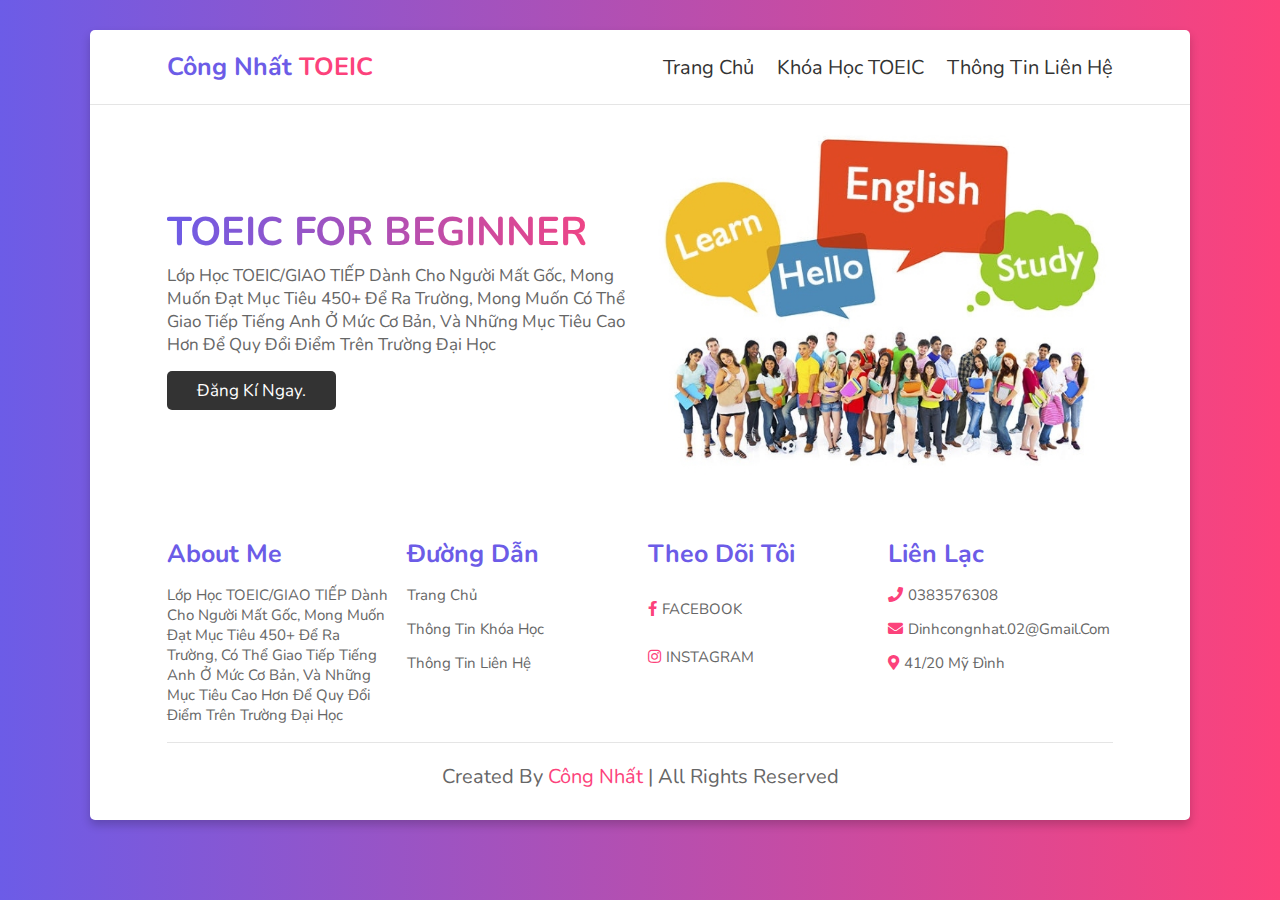
<file: index.html>
<!DOCTYPE html>
<html lang="en">
<head>
    <meta charset="UTF-8">
    <meta name="viewport" content="width=device-width, initial-scale=1.0">
    <title>Trang chủ</title>

    <!-- font awesome cdn link  -->
    <link rel="stylesheet" href="https://cdnjs.cloudflare.com/ajax/libs/font-awesome/5.15.3/css/all.min.css">

    <!-- custom css file link  -->
    <link rel="stylesheet" href="css/style.css">

</head>
<body>
    
<div class="container">

<header>

    <a href="index.html" class="logo">Công Nhất<span> TOEIC</span></a>

    <div id="menu" class="fas fa-bars"></div>

    <nav class="navbar">
        <a href="index.html">Trang chủ</a>
        <a href="course.html">Khóa học TOEIC</a>
        <a href="teacher.html">Thông tin liên hệ</a>
    </nav>

</header>

<!-- home section  -->

<section class="home">

    <div class="content">
        <h3>TOEIC FOR BEGINNER</h3>
        <p>Lớp học TOEIC/GIAO TIẾP dành cho người mất gốc, mong muốn đạt mục tiêu 450+ để ra trường, mong muốn có thể giao tiếp tiếng anh ở mức cơ bản, Và những mục tiêu cao hơn để quy đổi điểm trên trường đại học</p>
        <a href="https://forms.gle/wRhCtrhWpLTEQvEEA" class="btn">Đăng kí ngay.</a>
    </div>

    <div class="image">
        <img src="images/home-img.jpg" alt="">
    </div>

</section>

<section class="footer">

    <div class="box-container">

        <div class="box">
            <h3>about me</h3>
            <p>Lớp học TOEIC/GIAO TIẾP dành cho người mất gốc, mong muốn đạt mục tiêu 450+ để ra trường, có thể giao tiếp tiếng anh ở mức cơ bản, Và những mục tiêu cao hơn để quy đổi điểm trên trường đại học</p>
        </div>

        <div class="box">
            <h3>Đường dẫn</h3>
            <a href="index.html">Trang chủ</a>
            <a href="course.html">Thông tin khóa học</a>
            <a href="teacher.html">Thông tin liên hệ</a>
        </div>


        <div class="box">
            <h3>Theo dõi tôi</h3>
            <p> <a href= "https://www.facebook.com/Suem.26042002.10122002"></a> <i class="fab fa-facebook-f"></i>FACEBOOK</p>
            <p> <a href= "https://www.instagram.com/congnhat_dcn"></a> <i class="fab fa-instagram"></i>INSTAGRAM</p>
        </div>

        <div class="box">
            <h3>Liên lạc</h3>
           <p> <i class="fas fa-phone"></i>0383576308</p>
           <p> <i class="fas fa-envelope"></i>dinhcongnhat.02@gmail.com</p>
           <p> <i class="fas fa-map-marker-alt"></i>41/20 Mỹ Đình</p>
        </div>

    </div>

    <div class="credit"> created by <span> Công Nhất </span> | all rights reserved </div>

</section>

</div>

<!-- custom js file link -->
<script src="js/script.js"></script>

</body>
</html>
</file>
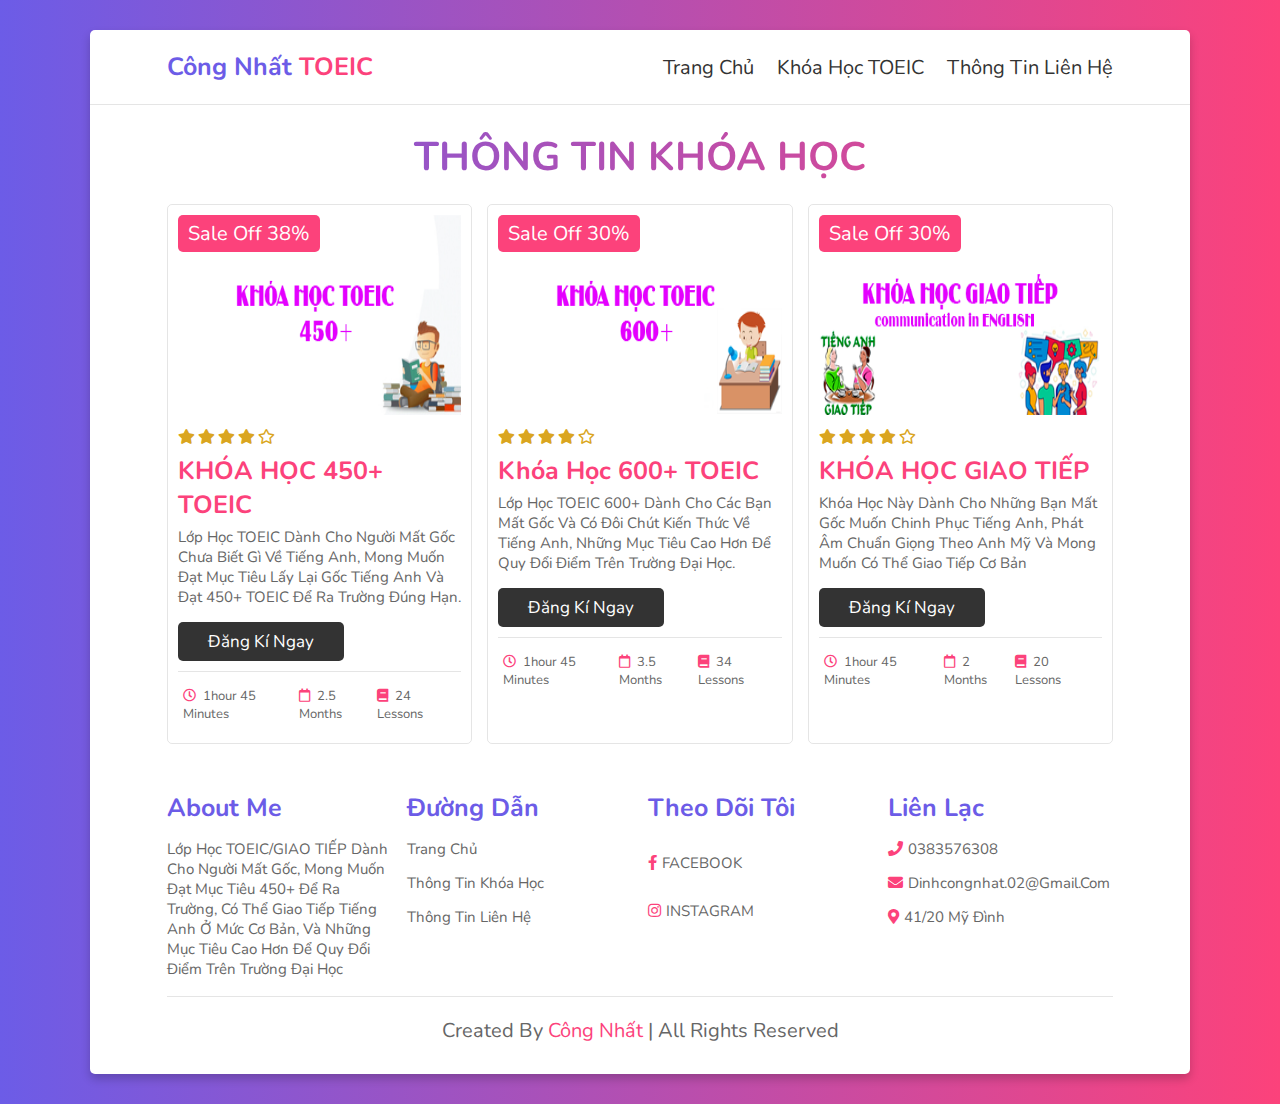
<file: course.html>
<!DOCTYPE html>
<html lang="en">
<head>
    <meta charset="UTF-8">
    <meta name="viewport" content="width=device-width, initial-scale=1.0">
    <title>Thông tin khóa học</title>

    <!-- font awesome cdn link  -->
    <link rel="stylesheet" href="https://cdnjs.cloudflare.com/ajax/libs/font-awesome/5.15.3/css/all.min.css">

    <!-- custom css file link  -->
    <link rel="stylesheet" href="css/style.css">

</head>
<body>
    
<div class="container">

<header>

    <a href="index.html" class="logo">Công Nhất<span> TOEIC</span></a>

    <div id="menu" class="fas fa-bars"></div>

    <nav class="navbar">
        <a href="index.html">Trang chủ</a>
        <a href="course.html">Khóa học TOEIC</a>
        <a href="teacher.html">Thông tin liên hệ</a>
    </nav>

</header>

<h1 class="heading"> THÔNG TIN KHÓA HỌC </h1>

<!-- course section  -->

<section class="course">

    <div class="box">
        <span class="amount">sale off 38%</span>
        <img src="images/450.png" alt="">
        <div class="stars">
            <i class="fas fa-star"></i>
            <i class="fas fa-star"></i>
            <i class="fas fa-star"></i>
            <i class="fas fa-star"></i>
            <i class="far fa-star"></i>
        </div>
        <h3>KHÓA HỌC 450+ TOEIC</h3>
        <p>Lớp Học TOEIC Dành Cho Người Mất Gốc Chưa biết gì về tiếng anh, Mong Muốn Đạt Mục Tiêu lấy lại gốc tiếng anh và đạt 450+ TOEIC Để Ra Trường đúng hạn.</p>
        <a href="https://forms.gle/wRhCtrhWpLTEQvEEA" class="btn">Đăng kí ngay</a>
        <div class="icons">
            <p> <i class="far fa-clock"></i> 1hour 45 minutes </p>
            <p> <i class="far fa-calendar"></i> 2.5 months </p>
            <p> <i class="fas fa-book"></i> 24 lessons </p>
        </div>
    </div>

    <div class="box">
        <span class="amount">Sale off 30%</span>
        <img src="images/600.png" alt="">
        <div class="stars">
            <i class="fas fa-star"></i>
            <i class="fas fa-star"></i>
            <i class="fas fa-star"></i>
            <i class="fas fa-star"></i>
            <i class="far fa-star"></i>
        </div>
        <h3>Khóa học 600+ TOEIC</h3>
        <p>Lớp học TOEIC 600+ dành cho các bạn mất gốc và có đôi chút kiến thức về tiếng anh, những mục tiêu cao hơn để quy đổi điểm trên trường đại học.</p>
        <a href="https://forms.gle/wRhCtrhWpLTEQvEEA" class="btn">Đăng kí ngay</a>
        <div class="icons">
            <p> <i class="far fa-clock"></i> 1hour 45 minutes </p>
            <p> <i class="far fa-calendar"></i> 3.5 months </p>
            <p> <i class="fas fa-book"></i> 34 lessons </p>
        </div>
    </div>

    <div class="box">
        <span class="amount">Sale off 30%</span>
        <img src="images/communication.png" alt="">
        <div class="stars">
            <i class="fas fa-star"></i>
            <i class="fas fa-star"></i>
            <i class="fas fa-star"></i>
            <i class="fas fa-star"></i>
            <i class="far fa-star"></i>
        </div>
        <h3>KHÓA HỌC GIAO TIẾP</h3>
        <p>Khóa học này dành cho những bạn mất gốc muốn chinh phục tiếng anh, phát âm chuẩn giọng theo anh Mỹ và mong muốn có thể giao tiếp cơ bản </p>
        <a href="https://forms.gle/wRhCtrhWpLTEQvEEA" class="btn">Đăng kí ngay</a>
        <div class="icons">
            <p> <i class="far fa-clock"></i> 1hour 45 minutes </p>
            <p> <i class="far fa-calendar"></i> 2 months </p>
            <p> <i class="fas fa-book"></i> 20 lessons </p>
        </div>
    </div>

</section>


<!-- footer section  -->

<section class="footer">

    <div class="box-container">

        <div class="box">
            <h3>about me</h3>
            <p>Lớp học TOEIC/GIAO TIẾP dành cho người mất gốc, mong muốn đạt mục tiêu 450+ để ra trường, có thể giao tiếp tiếng anh ở mức cơ bản, Và những mục tiêu cao hơn để quy đổi điểm trên trường đại học</p>
        </div>

        <div class="box">
            <h3>Đường dẫn</h3>
            <a href="index.html">Trang chủ</a>
            <a href="course.html">Thông tin khóa học</a>
            <a href="teacher.html">Thông tin liên hệ</a>
        </div>



        <div class="box">
            <h3>Theo dõi tôi</h3>
            <p> <a href= "https://www.facebook.com/Suem.26042002.10122002"></a> <i class="fab fa-facebook-f"></i>FACEBOOK</p>
            <p> <a href= "https://www.instagram.com/congnhat_dcn"></a> <i class="fab fa-instagram"></i>INSTAGRAM</p>
        </div>

        <div class="box">
            <h3>Liên lạc</h3>
           <p> <i class="fas fa-phone"></i>0383576308</p>
           <p> <i class="fas fa-envelope"></i>dinhcongnhat.02@gmail.com</p>
           <p> <i class="fas fa-map-marker-alt"></i>41/20 Mỹ Đình</p>
        </div>

    </div>

    <div class="credit"> created by <span> Công Nhất </span> | all rights reserved </div>

</section>

</div>

<!-- custom js file link -->
<script src="js/script.js"></script>

</body>
</html>
</file>
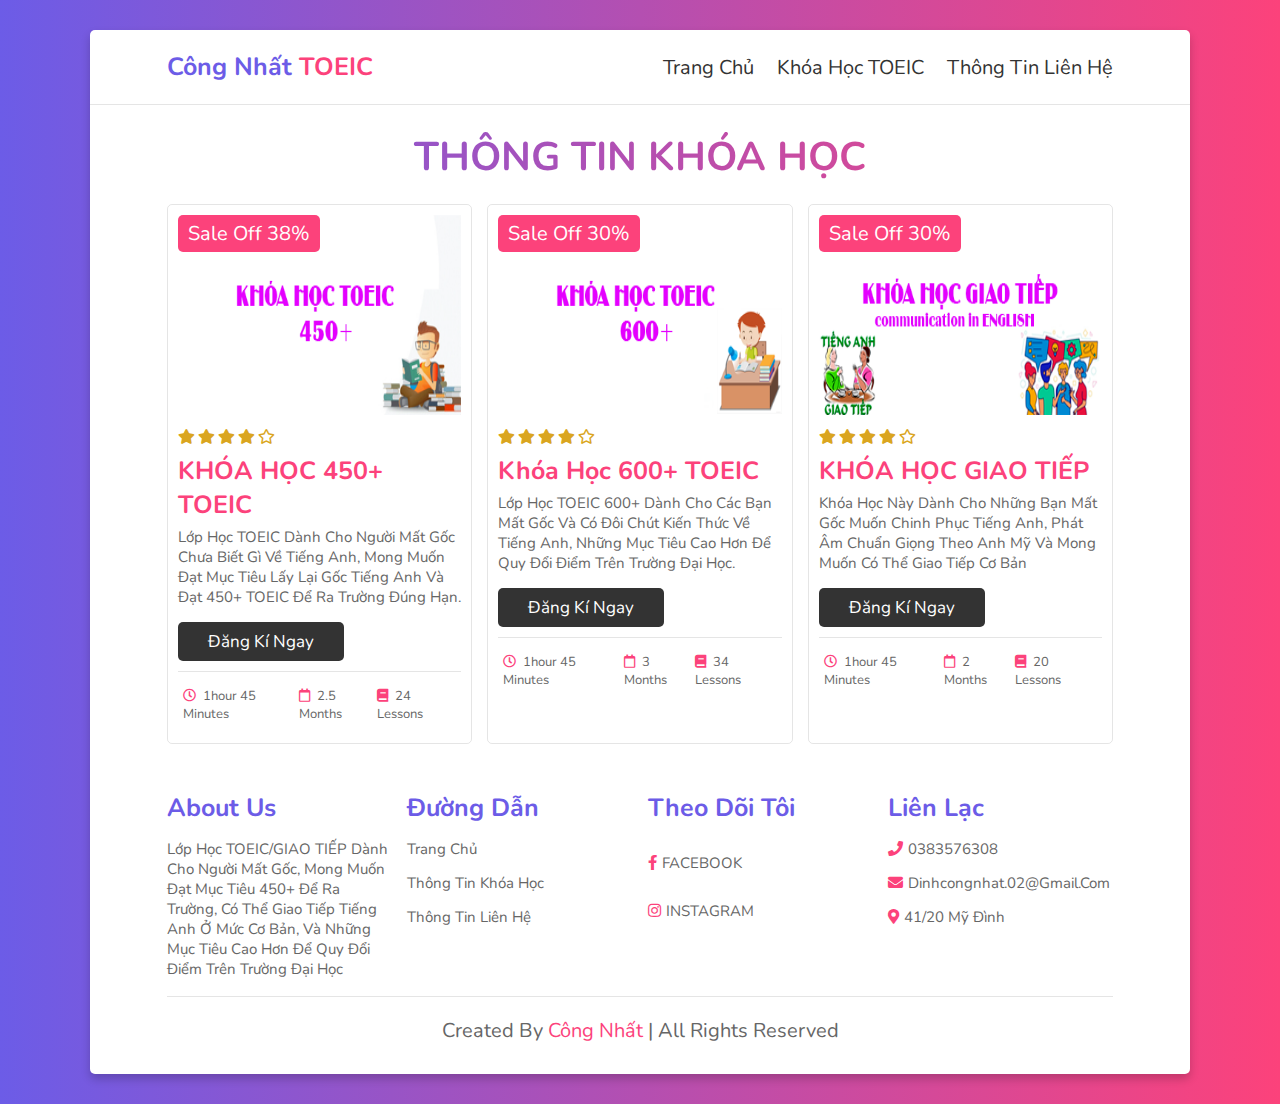
<file: courses.html>
<!DOCTYPE html>
<html lang="en">
<head>
    <meta charset="UTF-8">
    <meta name="viewport" content="width=device-width, initial-scale=1.0">
    <title>Thông tin khóa học</title>

    <!-- font awesome cdn link  -->
    <link rel="stylesheet" href="https://cdnjs.cloudflare.com/ajax/libs/font-awesome/5.15.3/css/all.min.css">

    <!-- custom css file link  -->
    <link rel="stylesheet" href="css/style.css">

</head>
<body>
    
<div class="container">

<header>

    <a href="#" class="logo">Công Nhất<span> TOEIC</span></a>

    <div id="menu" class="fas fa-bars"></div>

    <nav class="navbar">
        <a href="index.html">Trang chủ</a>
        <a href="course.html">Khóa học TOEIC</a>
        <a href="teacher.html">Thông tin liên hệ</a>
    </nav>

</header>

<h1 class="heading"> THÔNG TIN KHÓA HỌC </h1>

<!-- course section  -->

<section class="course">

    <div class="box">
        <span class="amount">sale off 38%</span>
        <img src="images/450.png" alt="">
        <div class="stars">
            <i class="fas fa-star"></i>
            <i class="fas fa-star"></i>
            <i class="fas fa-star"></i>
            <i class="fas fa-star"></i>
            <i class="far fa-star"></i>
        </div>
        <h3>KHÓA HỌC 450+ TOEIC</h3>
        <p>Lớp Học TOEIC Dành Cho Người Mất Gốc Chưa biết gì về tiếng anh, Mong Muốn Đạt Mục Tiêu lấy lại gốc tiếng anh và đạt 450+ TOEIC Để Ra Trường đúng hạn.</p>
        <a href="https://forms.gle/wRhCtrhWpLTEQvEEA" class="btn">Đăng kí ngay</a>
        <div class="icons">
            <p> <i class="far fa-clock"></i> 1hour 45 minutes </p>
            <p> <i class="far fa-calendar"></i> 2.5 months </p>
            <p> <i class="fas fa-book"></i> 24 lessons </p>
        </div>
    </div>

    <div class="box">
        <span class="amount">Sale off 30%</span>
        <img src="images/600.png" alt="">
        <div class="stars">
            <i class="fas fa-star"></i>
            <i class="fas fa-star"></i>
            <i class="fas fa-star"></i>
            <i class="fas fa-star"></i>
            <i class="far fa-star"></i>
        </div>
        <h3>Khóa học 600+ TOEIC</h3>
        <p>Lớp học TOEIC 600+ dành cho các bạn mất gốc và có đôi chút kiến thức về tiếng anh, những mục tiêu cao hơn để quy đổi điểm trên trường đại học.</p>
        <a href="https://forms.gle/wRhCtrhWpLTEQvEEA" class="btn">Đăng kí ngay</a>
        <div class="icons">
            <p> <i class="far fa-clock"></i> 1hour 45 minutes </p>
            <p> <i class="far fa-calendar"></i> 3 months </p>
            <p> <i class="fas fa-book"></i> 34 lessons </p>
        </div>
    </div>

    <div class="box">
        <span class="amount">Sale off 30%</span>
        <img src="images/communication.png" alt="">
        <div class="stars">
            <i class="fas fa-star"></i>
            <i class="fas fa-star"></i>
            <i class="fas fa-star"></i>
            <i class="fas fa-star"></i>
            <i class="far fa-star"></i>
        </div>
        <h3>KHÓA HỌC GIAO TIẾP</h3>
        <p>Khóa học này dành cho những bạn mất gốc muốn chinh phục tiếng anh, phát âm chuẩn giọng theo anh Mỹ và mong muốn có thể giao tiếp cơ bản </p>
        <a href="https://forms.gle/wRhCtrhWpLTEQvEEA" class="btn">Đăng kí ngay</a>
        <div class="icons">
            <p> <i class="far fa-clock"></i> 1hour 45 minutes </p>
            <p> <i class="far fa-calendar"></i> 2 months </p>
            <p> <i class="fas fa-book"></i> 20 lessons </p>
        </div>
    </div>

</section>


<!-- footer section  -->

<section class="footer">

    <div class="box-container">

        <div class="box">
            <h3>about us</h3>
            <p>Lớp học TOEIC/GIAO TIẾP dành cho người mất gốc, mong muốn đạt mục tiêu 450+ để ra trường, có thể giao tiếp tiếng anh ở mức cơ bản, Và những mục tiêu cao hơn để quy đổi điểm trên trường đại học</p>
        </div>

        <div class="box">
            <h3>Đường dẫn</h3>
            <a href="#">Trang chủ</a>
            <a href="#">Thông tin khóa học</a>
            <a href="#">Thông tin liên hệ</a>
        </div>


        <div class="box">
            <h3>Theo dõi tôi</h3>
            <p> <a href= "https://www.facebook.com/Suem.26042002.10122002"></a> <i class="fab fa-facebook-f"></i>FACEBOOK</p>
            <p> <a href= "https://www.instagram.com/congnhat_dcn"></a> <i class="fab fa-instagram"></i>INSTAGRAM</p>
        </div>

        <div class="box">
            <h3>Liên lạc</h3>
           <p> <i class="fas fa-phone"></i>0383576308</p>
           <p> <i class="fas fa-envelope"></i>dinhcongnhat.02@gmail.com</p>
           <p> <i class="fas fa-map-marker-alt"></i>41/20 Mỹ Đình</p>
        </div>

    </div>

    <div class="credit"> created by <span> Công Nhất </span> | all rights reserved </div>

</section>

</div>

<!-- custom js file link -->
<script src="js/script.js"></script>

</body>
</html>
</file>
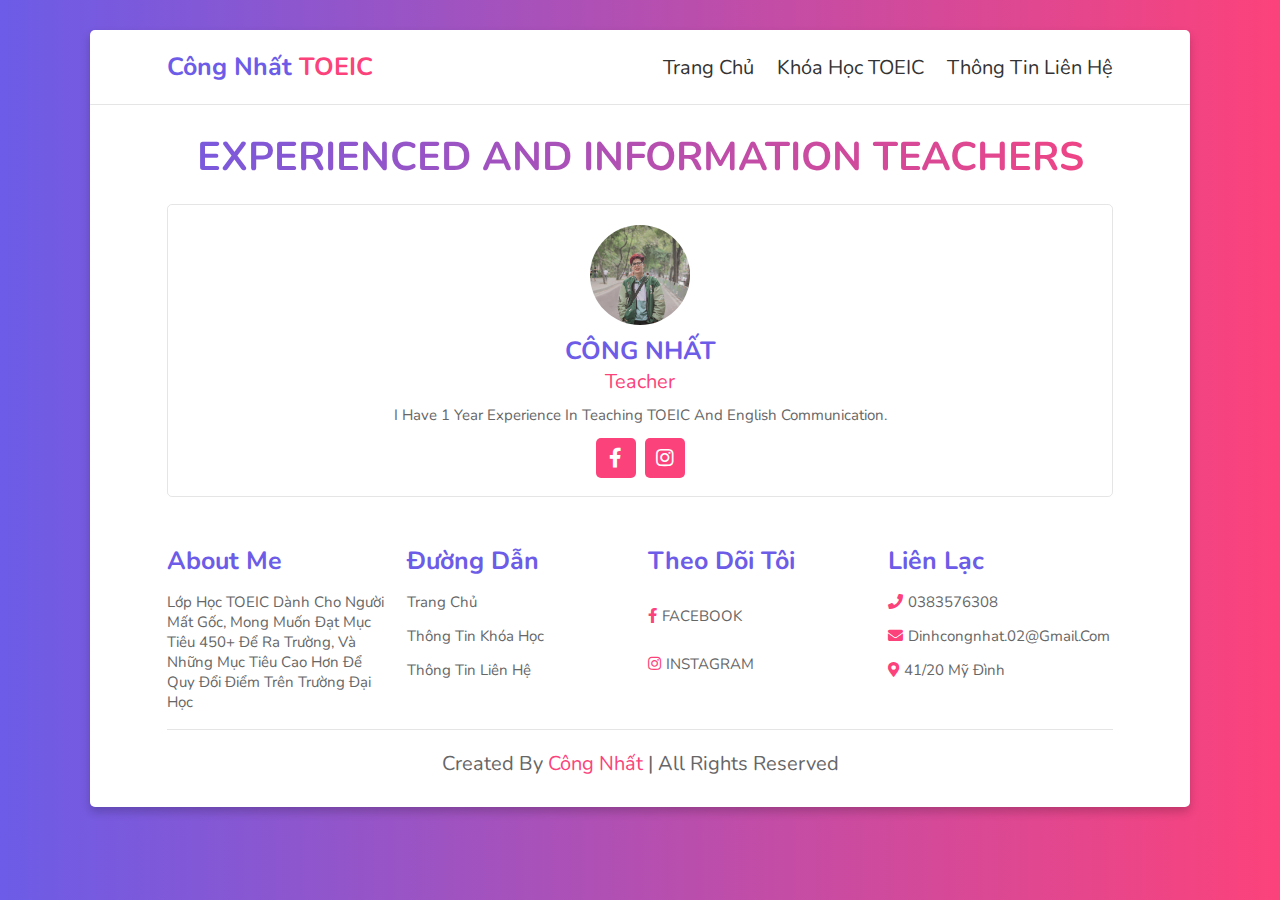
<file: teacher.html>
<!DOCTYPE html>
<html lang="en">
<head>
    <meta charset="UTF-8">
    <meta name="viewport" content="width=device-width, initial-scale=1.0">
    <title>Thông tin liên lạc</title>

    <!-- font awesome cdn link  -->
    <link rel="stylesheet" href="https://cdnjs.cloudflare.com/ajax/libs/font-awesome/5.15.3/css/all.min.css">

    <!-- custom css file link  -->
    <link rel="stylesheet" href="css/style.css">

</head>
<body>
    
<div class="container">

<header>

    <a href="index.html" class="logo">Công Nhất<span> TOEIC</span></a>

    <div id="menu" class="fas fa-bars"></div>

    <nav class="navbar">
        <a href="index.html">Trang chủ</a>
        <a href="course.html">Khóa học TOEIC</a>
        <a href="teacher.html">Thông tin liên hệ</a>
    </nav>

</header>

<h1 class="heading"> experienced and information teachers </h1>

<!-- teacher section  -->

<section class="teacher">

    <div class="box">
        <img src="images/teacher-4.png" alt="">
        <h3>CÔNG NHẤT</h3>
        <span>teacher</span>
        <p>I have 1 year experience in teaching TOEIC and English communication.</p>
        <div class="share">
            <a href="https://www.facebook.com/Suem.26042002.10122002" class="fab fa-facebook-f"></a>
            <a href="https://www.instagram.com/congnhat_dcn" class="fab fa-instagram"></a>
            
        </div>
    </div>

</section>

<!-- footer section  -->

<section class="footer">

    <div class="box-container">

        <div class="box">
            <h3>about me</h3>
            <p>Lớp học TOEIC dành cho người mất gốc, mong muốn đạt mục tiêu 450+ để ra trường, Và những mục tiêu cao hơn để quy đổi điểm trên trường đại học</p>
        </div>

        <div class="box">
            <h3>Đường dẫn</h3>
            <a href="index.html">Trang chủ</a>
            <a href="course.html">Thông tin khóa học</a>
            <a href="teacher.html">Thông tin liên hệ</a>
        </div>


        <div class="box">
            <h3>Theo dõi tôi</h3>
            <p><a href= "https://www.facebook.com/Suem.26042002.10122002"></a><i class="fab fa-facebook-f"></i>FACEBOOK</p>
            <p><a href= "https://www.instagram.com/congnhat_dcn"></a><i class="fab fa-instagram"></i>INSTAGRAM</p>
        </div>

        <div class="box">
            <h3>Liên lạc</h3>
           <p> <i class="fas fa-phone"></i>0383576308</p>
           <p> <i class="fas fa-envelope"></i>dinhcongnhat.02@gmail.com</p>
           <p> <i class="fas fa-map-marker-alt"></i>41/20 Mỹ Đình</p>
        </div>

    </div>

    <div class="credit"> created by <span> Công Nhất </span> | all rights reserved </div>

</section>

</div>

<!-- custom js file link -->
<script src="js/script.js"></script>

</body>
</html>
</file>
<file: css/style.css>
@import url('https://fonts.googleapis.com/css2?family=Nunito:wght@200;300;400;600;700&display=swap');

:root{
  --violet:#6c5ce7;
  --pink:#FC427B;
  --gradient:linear-gradient(90deg, var(--violet), var(--pink));
}

*{
  font-family: 'Nunito', sans-serif;
  margin:0; padding:0;
  box-sizing: border-box;
  outline: none; border:none;
  text-decoration: none;
  text-transform: capitalize;
  transition: all .2s ease-out;
}

html{
  font-size: 62.5%;
  overflow-x: hidden;
}

html::-webkit-scrollbar{
  width:1rem;
}

html::-webkit-scrollbar-track{
  background:#333;
}

html::-webkit-scrollbar-thumb{
  background:#fff;
  border-radius: 5rem;
}

body{
  background:var(--gradient);
  padding:3rem 7%;
}

section{
  padding:2rem 7%;
}

.container{
  background:#fff;
  border-radius: .5rem;
  box-shadow: 0 .5rem 1rem rgba(0,0,0,.2);
}

.heading{
  color:transparent;
  background:var(--gradient);
  -webkit-background-clip: text;
  background-clip: text;
  padding:0 1rem;
  padding-top: 2.5rem;
  text-align: center;
  font-size: 4rem;
  text-transform: uppercase;
}

.btn{
  display: inline-block;
  margin-top: 1rem;
  padding:.8rem 3rem;
  border-radius: .5rem;
  background:#333;
  color:#fff;
  cursor: pointer;
  font-size: 1.7rem;
}

.btn:hover{
  background:var(--gradient);
}

header{
  display: flex;
  align-items: center;
  justify-content: space-between;
  width: 100%;
  padding:2rem 7%;
  border-bottom: .1rem solid rgba(0,0,0,.1);
  position: relative;
  z-index: 1000;
}

header .logo{
  font-size: 2.5rem;
  color:var(--violet);
  font-weight: bold;
}

header .logo span{
  color:var(--pink);
}

header .navbar a{
  margin-left: 2rem;
  font-size: 2rem;
  color:#333;
}

header .navbar a:hover{
  color:var(--pink);
}

#menu{
  font-size: 2.5rem;
  padding:.5rem 1rem;
  border-radius: .3rem;
  border:.1rem solid rgba(0,0,0,.2);
  cursor: pointer;
  display: none;
}

.home{
  display: flex;
  flex-wrap: wrap;
  gap:1.5rem;
  align-items: center;
}

.home .content{
  flex:1 1 40rem;
}

.home .image{
  flex:1 1 40rem;
}

.home .image img{
  width:100%;
}

.home .content h3{
  color:transparent;
  background:var(--gradient);
  -webkit-background-clip: text;
  background-clip: text;
  font-size: 4rem;
}

.home .content p{
  padding:.5rem 0;
  font-size: 1.7rem;
  color:#666;
}

.course{
  display: flex;
  flex-wrap: wrap;
  gap:1.5rem;
}

.course .box{
  flex:1 1 30rem;
  border-radius: .5rem;
  border:.1rem solid rgba(0,0,0,.1);
  padding:1rem;
  position: relative;
}

.course .box img{
  height:20rem;
  width:100%;
}

.course .box .amount{
  position: absolute;
  top:1rem; left:1rem;
  font-size: 2rem;
  padding:.5rem 1rem;
  background:var(--pink);
  color:#fff;
  border-radius: .5rem;
}

.course .box .stars i{
  color:#DAA520;
  font-size: 1.5rem;
  padding:1rem 0;
}

.course .box h3{
  color:var(--pink);
  font-size: 2.5rem;
}

.course .box p{
  color:#666;
  font-size: 1.5rem;
  padding:.5rem 0;
}

.course .icons{
  display: flex;
  justify-content: space-between;
  border-top: .1rem solid rgba(0,0,0,.1);
  margin-top: 1rem;
  padding:.5rem;
  padding-top: 1rem;
}

.course .icons p{
  color:#666;
  font-size: 1.3rem;
}

.course .icons p i{
  padding-right: .4rem;
  color:var(--pink);
}

.teacher{
  display: flex;
  flex-wrap: wrap;
  gap:1.5rem;
}

.teacher .box{
  flex:1 1 23rem;
  border:.1rem solid rgba(0,0,0,.1);
  border-radius:.5rem;
  padding:1.5rem;
  text-align: center;
}

.teacher .box img{
  height: 10rem;
  width:10rem;
  margin:.5rem 0;
  border-radius: 50%;
  object-fit: cover;
}

.teacher .box h3{
  color:var(--violet);
  font-size: 2.5rem;
}

.teacher .box span{
  color:var(--pink);
  font-size: 2rem;
}

.teacher .box p{
  color:#666;
  font-size: 1.5rem;
  padding:1rem 0;
}

.teacher .box .share a{
  height:4rem;
  width:4rem;
  line-height: 4rem;
  font-size: 2rem;
  background:var(--pink);
  border-radius: .5rem;
  margin:.3rem;
  color:#fff;
}

.teacher .box .share a:hover{
  background:var(--violet);
}

.price{
  display: flex;
  flex-wrap: wrap;
  gap:1.5rem;
}

.price .box{
  flex:1 1 30rem;
  text-align: center;
  border:.1rem solid rgba(0,0,0,.1);
  border-radius: .5rem;
}

.price .box h3{
  font-size: 2.5rem;
  color:#333;
  padding:1.5rem 0;
}

.price .box .amount{
  font-size: 4.5rem;
  color:#fff;
  padding:1rem 0;
  background:var(--gradient);
  font-weight: bold;
}

.price .box .amount span{
  font-size: 2rem;
}

.price .box  ul{
  border-bottom: .1rem solid rgba(0,0,0,.1);
  padding: 1rem 0;
  list-style: none;
}

.price .box ul li{
  padding:.7rem 0;
  font-size: 1.7rem;
  color:#666;
}

.price .box .btn{
  margin:2rem 0;
}

.review{
  display: flex;
  flex-wrap: wrap;
  gap:1.5rem;
}

.review .box{
  border-radius: .5rem;
  border:.1rem solid rgba(0,0,0,.1);
  padding:1rem;
  flex:1 1 30rem;
}

.review .box .student{
  display: flex;
  align-items: center;
  justify-content: space-between;
}

.review .box .student .student-info{
  display: flex;
  align-items: center;
}

.review .box .student i{
  font-size: 6rem;
  color:var(--pink);
  opacity: .5;
}

.review .box .student .student-info img{
  border-radius: 50%;
  object-fit: cover;
  height: 7rem;
  width:7rem;
  margin-right: 1.5rem;
}

.review .box .student .student-info h3{
  font-size: 2rem;
  color:#333;
}

.review .box .student .student-info span{
  font-size: 1.5rem;
  color:var(--pink);
}

.review .box .text{
  padding:1rem 0;
  font-size: 1.6rem;
  color:#666;
}

.contact{
  display: flex;
  flex-wrap: wrap;
  gap:1.5rem;
}

.contact .image{
  flex:1 1 35rem;
}

.contact .image img{
  width:100%;
}

.contact form{
  flex:1 1 50rem;
  border:.1rem solid rgba(0,0,0,.1);
  border-radius: .5rem;
  padding:2rem;
}

.contact form .inputBox{
  display: flex;
  justify-content: space-between;
  flex-wrap: wrap;
}

.contact form .inputBox input,
.contact form .box, 
.contact form textarea{
  width: 100%;
  padding:1rem;
  margin:.7rem 0;
  font-size: 1.7rem;
  border:.1rem solid rgba(0,0,0,.1);
  border-radius: .5rem;
  text-transform: none;
  color:#333;
} 

.contact form .inputBox input:focus,
.contact form .box:focus, 
.contact form textarea:focus{
  border-color: var(--pink);
}

.contact form .inputBox input{
  width:49%;
}

.contact form textarea{
  height: 20rem;
  resize: none;
}

.footer .box-container{
  display: flex;
  flex-wrap: wrap;
  gap:1.5rem;
}

.footer .box-container .box{
  flex:1 1 20rem;
}

.footer .box-container .box h3{
  font-size: 2.5rem;
  color:var(--violet);
  padding:.7rem 0;
}

.footer .box-container .box p{
  font-size: 1.5rem;
  color:#666;
  padding:.7rem 0;
}

.footer .box-container .box a{
  display: block;
  font-size: 1.5rem;
  color:#666;
  padding:.7rem 0;
}

.footer .box-container .box a:hover{
  color:var(--pink);
}

.footer .box-container .box p i{
  padding-right: .5rem;
  color:var(--pink);
}

.footer .credit{
  font-size: 2rem;
  margin-top: 1rem;
  padding:1rem;
  padding-top: 2rem;
  text-align: center;
  border-top: .1rem solid rgba(0,0,0,.1);
  color:#666;
}

.footer .credit span{
  color:var(--pink);
}



/* media queries  */

@media (max-width:991px){

  html{
    font-size: 55%;
  }

  body{
    padding:1.5rem;
  }

  header{
    padding:2rem;
  }

  section{
    padding:2rem;
  }

}

@media (max-width:768px){

  #menu{
    display: initial;
  }

  header .navbar{
    position: absolute;
    top:100%; left:0; right:0;
    background:#fff;
    border-top: .1rem solid rgba(0,0,0,.2);
    border-bottom: .1rem solid rgba(0,0,0,.2);
    clip-path: polygon(0 0, 100% 0, 100% 0, 0 0);
  }

  header .navbar.active{
    clip-path: polygon(0 0, 100% 0, 100% 100%, 0 100%);
  }

  header .navbar a{
    font-size: 2.5rem;
    display: block;
    margin:2rem 0;
    text-align:center;
  }

  .contact form .inputBox input{
    width:100%;
  }

}

@media (max-width:400px){

  html{
    font-size: 50%;
  }

}
</file>
